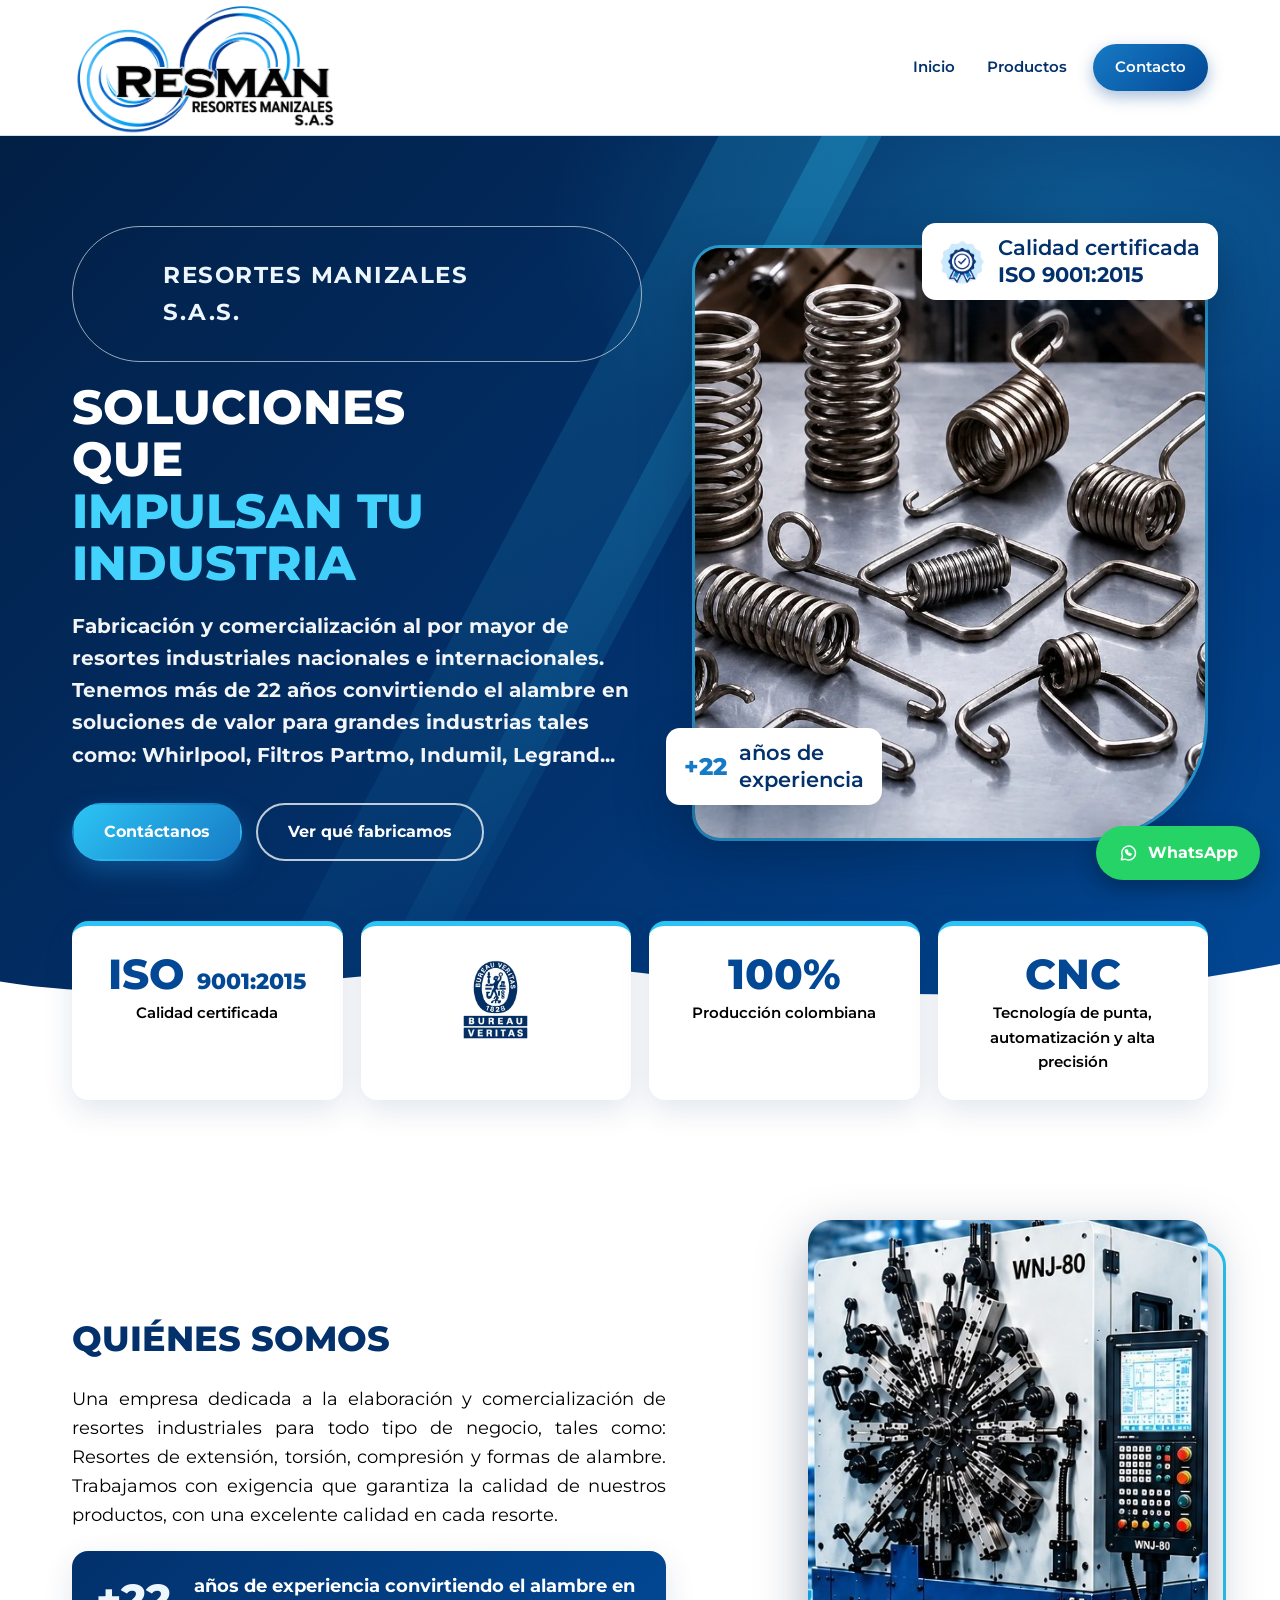
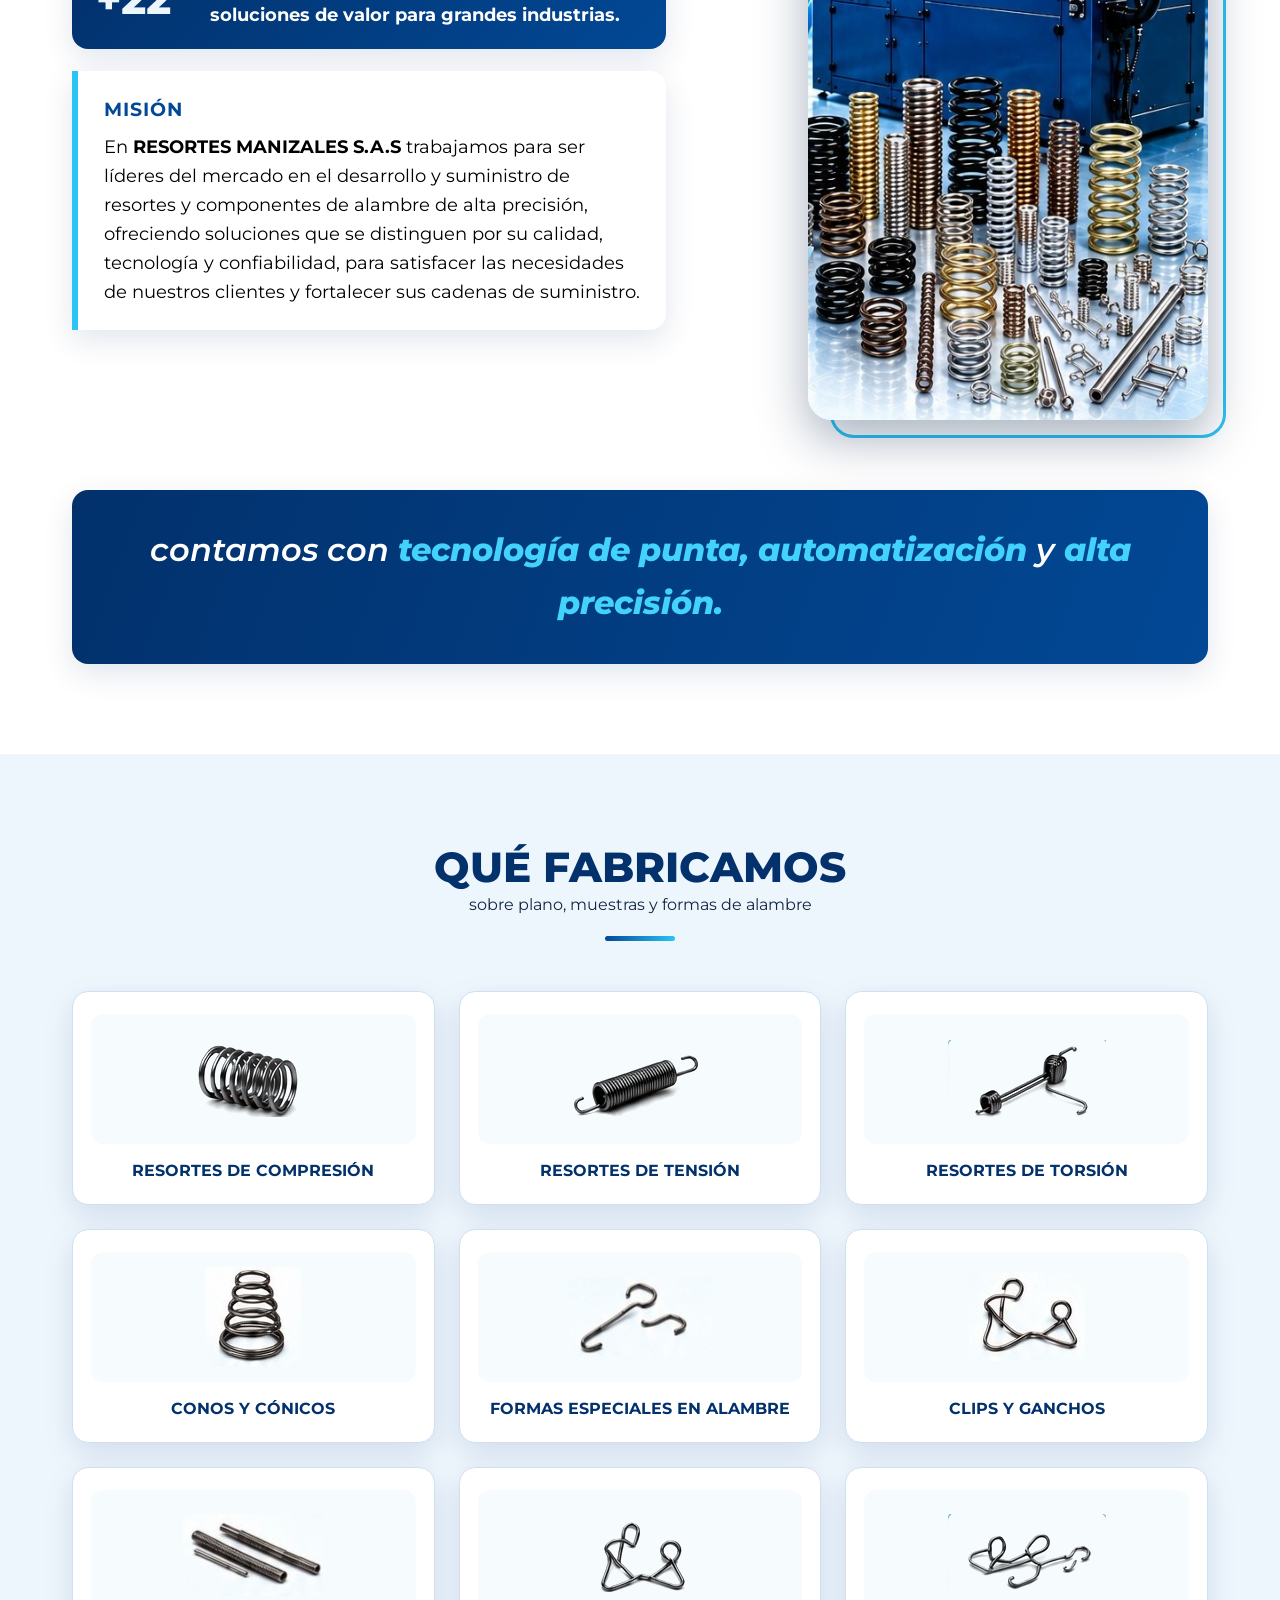
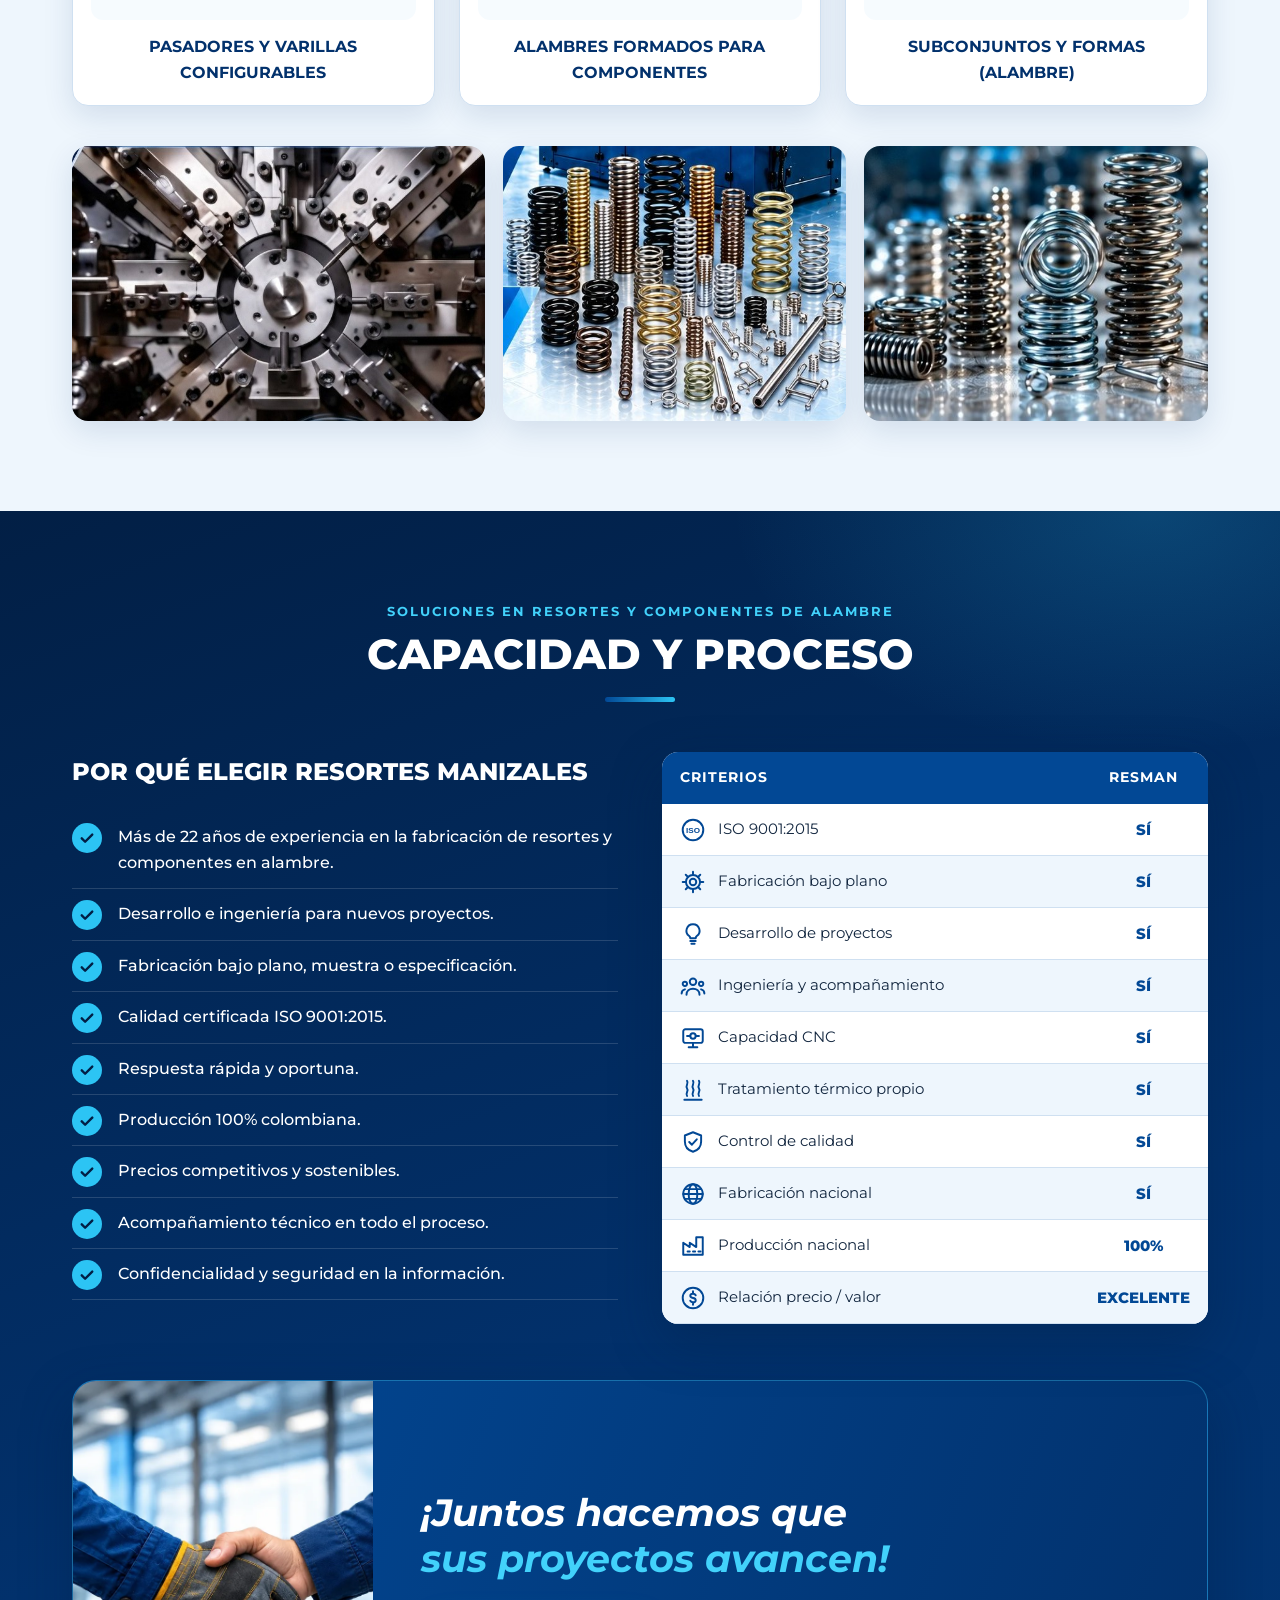
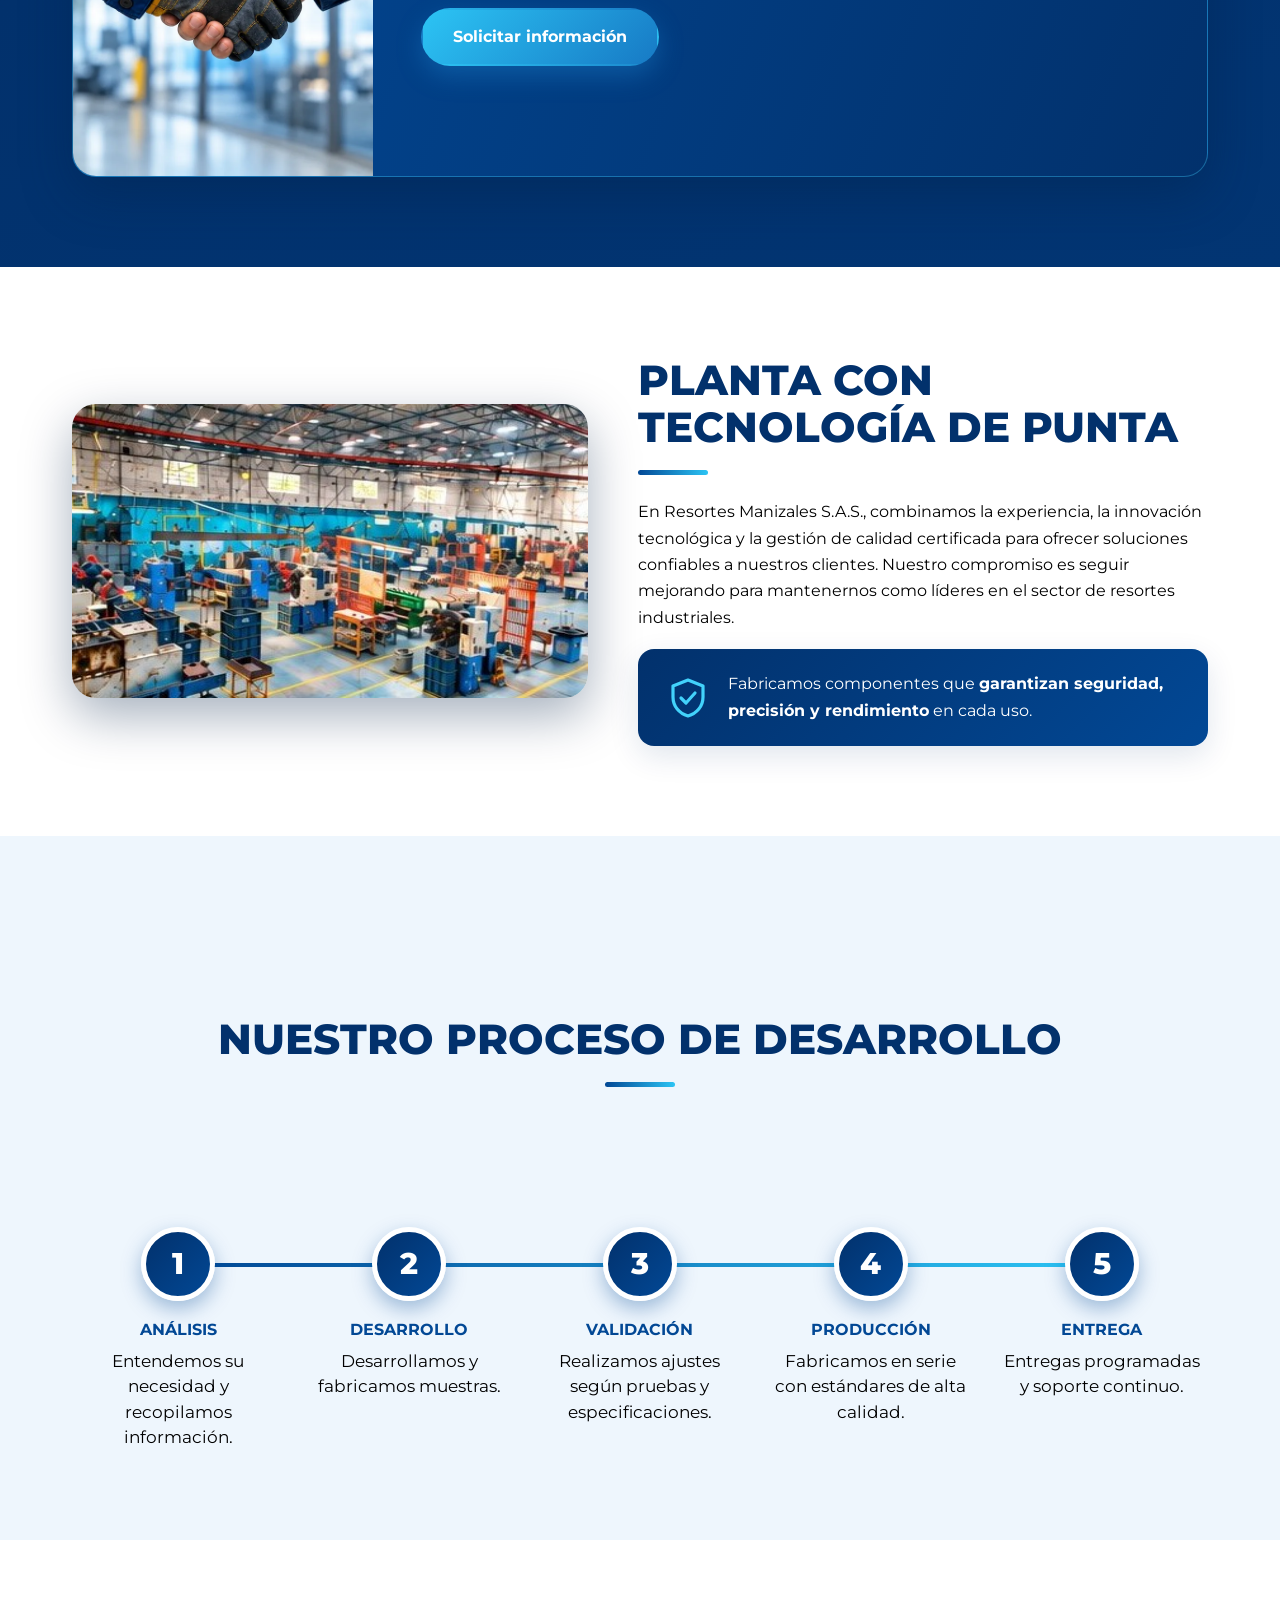
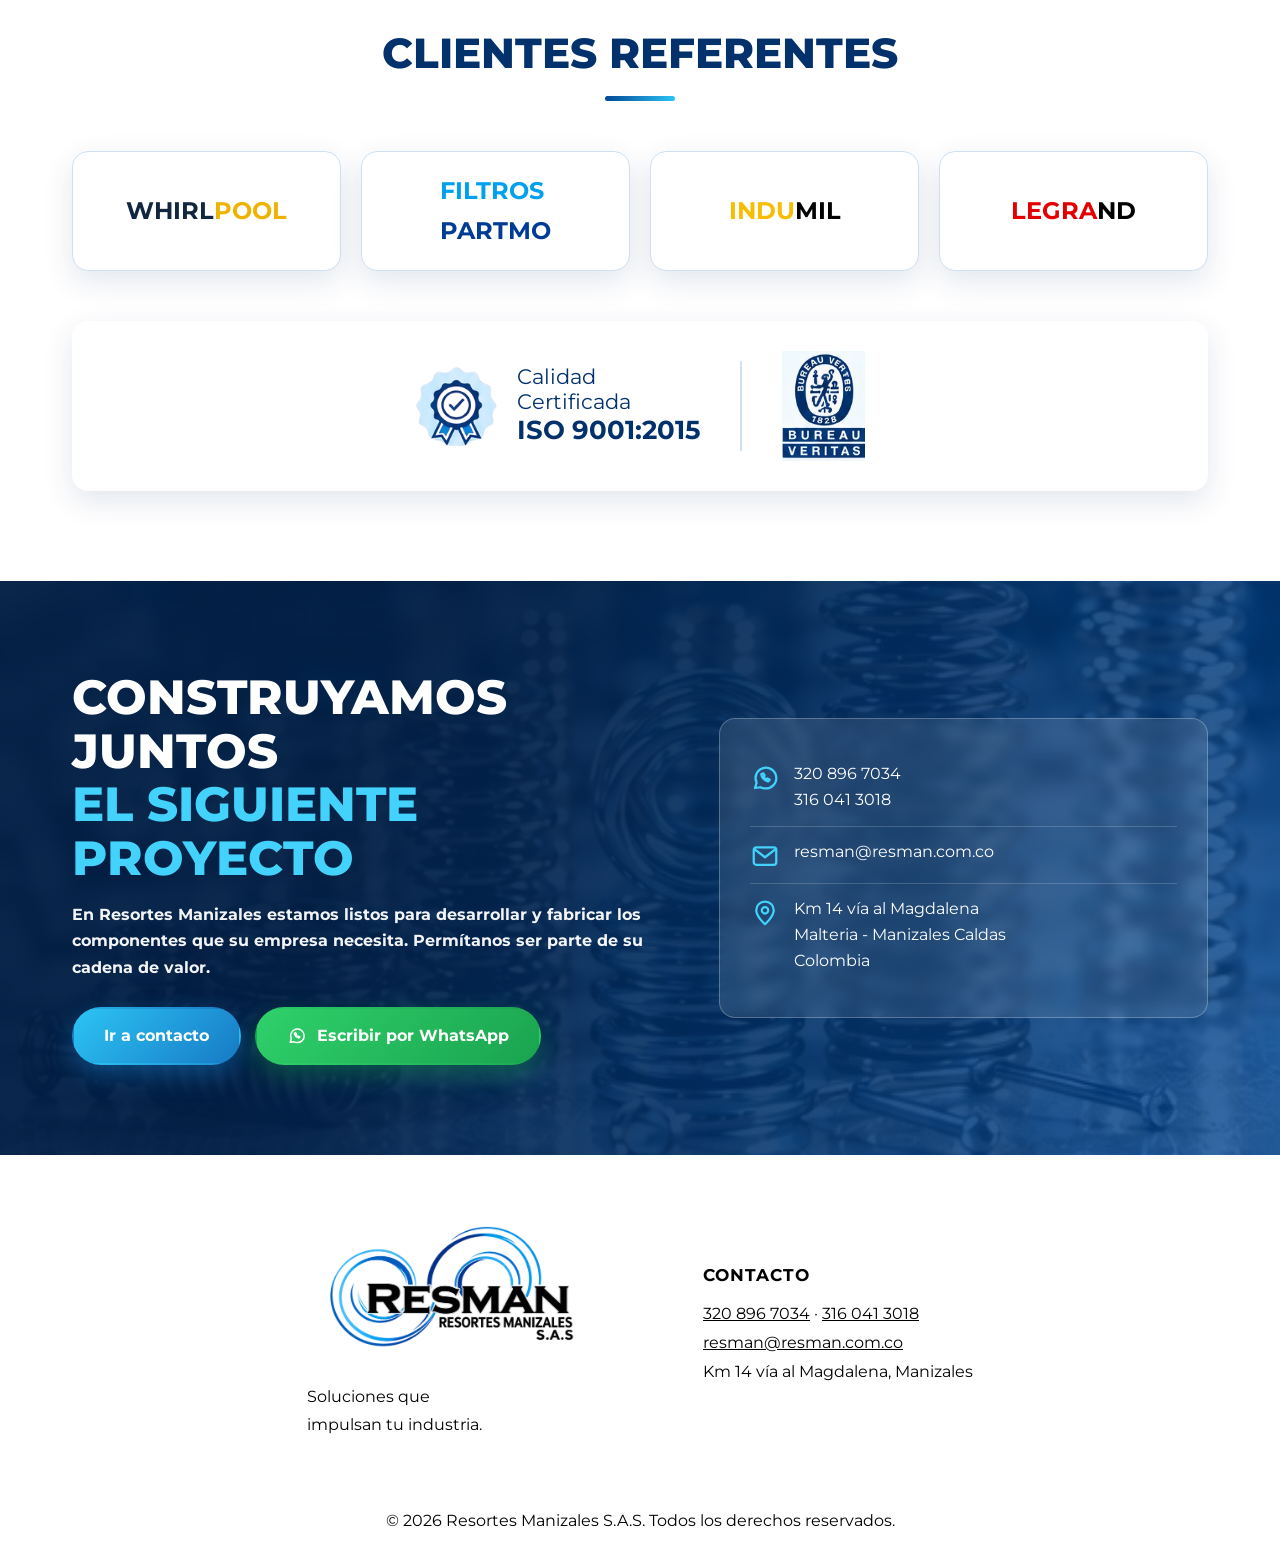
<file: index.html>
<!DOCTYPE html>
<html lang="es">
    <head>
        <meta charset="UTF-8">
        <meta name="viewport" content="width=device-width, initial-scale=1.0">
        <title>Resman | Resortes Manizales S.A.S.</title>
        <meta name="description" content="Fabricación y comercialización al por mayor de resortes industriales, para todo tipo de negocio. Contamos con más de 22 años de experiencia, calidad certificada ISO 9001:2015 y producción 100% colombiana.">
        <meta property="og:type" content="website">
        <meta property="og:site_name" content="Resman">
        <meta property="og:title" content="Resman | Resortes Manizales S.A.S.">
        <meta property="og:description" content="Fabricación y comercialización al por mayor de resortes industriales. Más de 22 años de experiencia, calidad certificada ISO 9001:2015 y producción 100% colombiana.">
        <meta property="og:url" content="https://resman.com.co/">
        <meta property="og:image" content="https://resman.com.co/img/compartir-resman.jpg">
        <meta property="og:image:width" content="1200">
        <meta property="og:image:height" content="630">
        <meta property="og:image:alt" content="Logotipo de Resman - Resortes Manizales S.A.S.">
        <meta property="og:locale" content="es_CO">
        <meta name="twitter:card" content="summary_large_image">
        <link rel="icon" type="image/png" sizes="32x32" href="img/icono1.png">
        <link rel="icon" type="image/png" sizes="512x512" href="img/icono2.png">
        <link rel="icon" href="img/icono.png">
        <link rel="preconnect" href="https://fonts.googleapis.com">
        <link rel="preconnect" href="https://fonts.gstatic.com" crossorigin>
        <link href="https://fonts.googleapis.com/css2?family=Montserrat:ital,wght@0,400;0,500;0,600;0,700;0,800;1,500;1,600;1,700&display=swap" rel="stylesheet">
        <link rel="stylesheet" href="css/estilos.css">
    </head>
    <body>
        <svg width="0" height="0" style="position:absolute" aria-hidden="true">
            <symbol id="i-mail" viewBox="0 0 24 24"><rect x="3" y="5" width="18" height="14" rx="2"/><path d="M3.5 6.5L12 13l8.5-6.5"/></symbol>
            <symbol id="i-pin" viewBox="0 0 24 24"><path d="M12 21s-7-6.2-7-11.2a7 7 0 0114 0C19 14.800 12 21 12 21z"/><circle cx="12" cy="9.800" r="2.600"/></symbol>
            <symbol id="i-wa" viewBox="0 0 24 24"><path d="M4 20l1.300-4.300A8.300 8.300 0 1112 20.300 8.200 8.200 0 018.300 19.400z"/><path d="M9 8.800c.3 2.600 2.500 5 5.500 5.900l1.300-1.300-1.800-1-.9.700c-.9-.4-1.700-1.200-2.100-2.100l.7-.9-1-1.800z"/></symbol>
            <symbol id="i-escudo" viewBox="0 0 24 24"><path d="M12 3l7.500 3v5.500c0 4.700-3.100 8.200-7.500 9.500-4.400-1.300-7.500-4.800-7.500-9.500V6z"/><path d="M8.500 12l2.500 2.500 4.500-5"/></symbol>
            <symbol id="c-iso" viewBox="0 0 24 24"><circle cx="12" cy="12" r="9.5"/><text x="12" y="14.8" text-anchor="middle" font-family="Arial, sans-serif" font-size="7.5" font-weight="700" fill="currentColor" stroke="none">ISO</text></symbol>
            <symbol id="c-engranaje" viewBox="0 0 24 24"><circle cx="12" cy="12" r="3"/><circle cx="12" cy="12" r="6.5"/><path d="M12 2.5v3M12 18.5v3M2.5 12h3M18.5 12h3M5.3 5.3l2.1 2.1M16.6 16.6l2.1 2.1M18.7 5.3l-2.1 2.1M7.4 16.6l-2.1 2.1"/></symbol>
            <symbol id="c-bombilla" viewBox="0 0 24 24"><path d="M12 3a6 6 0 00-3.5 10.9c.6.5 1 1.2 1 2.1h5c0-.9.4-1.6 1-2.1A6 6 0 0012 3z"/><path d="M9.5 18.5h5M10.5 21h3"/></symbol>
            <symbol id="c-equipo" viewBox="0 0 24 24"><circle cx="12" cy="8" r="3"/><path d="M6 20c0-3.3 2.7-5.5 6-5.5s6 2.2 6 5.5"/><circle cx="4.5" cy="10" r="2"/><circle cx="19.5" cy="10" r="2"/><path d="M1.5 19c0-2 1.3-3.5 3-3.9M22.5 19c0-2-1.3-3.5-3-3.9"/></symbol>
            <symbol id="c-cnc" viewBox="0 0 24 24"><rect x="3" y="4" width="18" height="12.5" rx="2"/><path d="M8 20.5h8M12 16.5v4"/><circle cx="12" cy="10.2" r="2.5"/><path d="M6.5 10.2h3M14.5 10.2h3"/></symbol>
            <symbol id="c-calor" viewBox="0 0 24 24"><path d="M6.5 3.5c2 2.5-2 4.5 0 7s-2 4.5 0 7M12 3.5c2 2.5-2 4.5 0 7s-2 4.5 0 7M17.5 3.5c2 2.5-2 4.5 0 7s-2 4.5 0 7"/><path d="M4 21h16"/></symbol>
            <symbol id="c-globo" viewBox="0 0 24 24"><circle cx="12" cy="12" r="9"/><ellipse cx="12" cy="12" rx="4" ry="9"/><path d="M3 12h18M4.5 7.5h15M4.5 16.5h15"/></symbol>
            <symbol id="c-fabrica" viewBox="0 0 24 24"><path d="M3 20V9l6 4V9l6 4V4h6v16z"/><path d="M7 17h2M12 17h2M17 17h2"/></symbol>
            <symbol id="c-precio" viewBox="0 0 24 24"><circle cx="12" cy="12" r="9.5"/><path d="M14.5 9.5c-.5-1-1.5-1.5-2.5-1.5-1.5 0-2.5.8-2.5 2s1 1.8 2.5 2 2.5.8 2.5 2-1 2-2.5 2c-1 0-2-.5-2.5-1.5M12 5.8v2.2M12 16v2.2"/></symbol>
        </svg>

        <!--Encabezado-->
        <header class="encabezado" id="encabezado">
            <div class="contenedor">
                <a href="index.html" class="logo" aria-label="Resman - Resortes Manizales S.A.S.">
                    <img src="img/logo-resman.webp" alt="Resman Resortes Manizales S.A.S." width="170" height="80">
                </a>
                <button class="boton-menu" id="boton-menu" aria-label="Abrir menú" aria-expanded="false">&#9776;</button>
                <nav class="menu" id="menu">
                    <ul>
                        <li><a href="#inicio">Inicio</a></li>
                        <li><a href="#productos">Productos</a></li>
                        <li><a href="contacto.html" class="boton-nav">Contacto</a></li>
                    </ul>
                </nav>
            </div>
        </header>
        <main id="inicio">
            <section class="portada">
                <div class="contenedor">
                    <div>
                        <span class="etiqueta"> <strong>Resortes Manizales S.A.S. </strong></span>
                        <h1>Soluciones <br>que <span> impulsan tu industria</span></h1> 
                        <p class="subtitulo"> <strong>Fabricación y comercialización <b>al por mayor </b>de resortes industriales  nacionales e internacionales. Tenemos más de 22 años convirtiendo el alambre en soluciones de valor para grandes industrias tales como: Whirlpool, Filtros Partmo, Indumil, Legrand... </strong></p>
                        <div class="botones">
                            <a href="contacto.html" class="boton">Contáctanos</a>
                            <a href="#productos" class="boton boton-secundario">Ver qué fabricamos</a>
                        </div>
                    </div>
                    <div class="portada-visual">
                        <div class="marco">
                            <img src="img/portada-resortes.webp" alt="Resortes industriales de acero fabricados por Resman" width="768" height="590">
                        </div>
                        <div class="insignia flotante1"><strong>+22</strong>años de <br>experiencia</div>
                        <div class="insignia    flotante2"> <img src="img/iso-sello.png" alt="" width="46" height="44"> <span>Calidad certificada <br><b>ISO 9001:2015</b></span></div>
                    </div>
                </div>
                <div class="onda" aria-hidden="true">
                    <svg viewBox="0 0 1440 80" preserveAspectRatio="none"><path fill="#ffffff" d="M0,45 C240,85 480,5 720,35 C960,65 1200,75 1440,25 L1440,80 L0,80 Z"/></svg>

                </div>
            </section>
            <section class="cifras">
                <div class="contenedor">
                    <div class="rejilla-cifras">
                        <div class="cifra reveal"><div class="numero">ISO <small>9001:2015</small></div><p>Calidad certificada</p></div>
                        <div class="cifra cifra-sello reveal"><img src="img/sello-bureau-veritas.webp" alt="Certificación ISO 9001:2015" loading="lazy"></div>
                        <div class="cifra reveal"><div class="numero"><span data-contador="100">100</span>%</div><p>Producción colombiana</p></div>
                        <div class="cifra reveal"><div class="numero">CNC</div><p>Tecnología de punta, automatización y alta precisión</p></div>
                    </div>
                </div>
            </section>
            <section class="seccion" id="quienes-somos">
                <div class="contenedor">
                    <div class="dos-columnas">
                        <div class="reveal">
                                <h2>Quiénes somos</h2>
                                <p> Una empresa dedicada a la elaboración y comercialización de resortes industriales para todo tipo de negocio, tales como: Resortes de extensión, torsión, compresión y formas de alambre. Trabajamos con exigencia que garantiza la calidad de nuestros productos, con una excelente calidad en cada resorte.</p>
                            <div class="destacado">
                                <span class="gran">+22</span>
                                <p> <strong>años de experiencia convirtiendo el alambre en soluciones de valor para grandes industrias.</strong></p>
                            </div>
                            <div class="mision">
                                <h3>Misión</h3>
                                <p>En <strong>RESORTES MANIZALES S.A.S</strong> trabajamos para ser líderes del mercado en el desarrollo y suministro de resortes y componentes de alambre de alta precisión, ofreciendo soluciones que se distinguen por su calidad, tecnología y confiabilidad, para satisfacer las necesidades de nuestros clientes y fortalecer sus cadenas de suministro.</p>
                            </div>
                        </div>
                        <div class="foto-maquina reveal">
                            <img src="img/maquina-wnj80.jpg" alt="Máquina CNC WNJ-80 con resortes de distintos colores" >
                        </div>
                    </div>
                    <div class="franja-precision reveal">
                        contamos con <strong>tecnología de punta,</strong> <strong>automatización</strong> y <strong>alta precisión.</strong>
                    </div>
                </div>
            </section>
            <section class="seccion seccion-suave" id="productos">
                <div class="contenedor">
                    <div class="titulo-seccion reveal">
                        <h2>Qué fabricamos</h2>
                        <span>sobre plano, muestras y formas de alambre</span>
                    </div>

                    <div class="rejilla-productos">
                        <article class="producto reveal">
                            <div class="imagen">
                                <img src="img/prod-compresion.png" alt="Resorte de compresión" loading="lazy">
                            </div>
                            <h3>Resortes de compresión</h3>
                        </article>
                        <article class="producto reveal">
                            <div class="imagen">
                                <img src="img/prod-tension.png" alt="Resorte de tensión" loading="lazy">
                            </div>
                            <h3>Resortes de tensión</h3>
                        </article>
                        <article class="producto reveal">
                            <div class="imagen">
                                <img src="img/prod-torsion.png" alt="Resorte de torsión" loading="lazy">
                            </div>
                            <h3>Resortes de torsión</h3>
                        </article>
                        <article class="producto reveal">
                            <div class="imagen">
                                <img src="img/imagen-conos.jpeg" alt="Conos y cónicos" loading="lazy">
                            </div>
                            <h3>Conos y cónicos</h3>
                        </article>
                        <article class="producto reveal">
                            <div class="imagen">
                                <img src="img/imagen-2.jpeg" alt="Formas especiales en alambre" loading="lazy">
                            </div>
                            <h3>Formas especiales en alambre</h3>
                        </article>
                        <article class="producto reveal">
                            <div class="imagen">
                                <img src="img/WhatsApp Image 2026-10-15 at 12.24.20 PM.jpeg" alt="Clips y ganchos" loading="lazy">
                            </div>
                            <h3>Clips y ganchos</h3>
                        </article>
                        <article class="producto reveal">
                            <div class="imagen">
                                <img src="img/imagen-3.jpeg" alt="Pasadores y varillas configurables" loading="lazy">
                            </div>
                            <h3>Pasadores y varillas configurables</h3>
                        </article>
                        <article class="producto reveal">
                            <div class="imagen">
                                <img src="img/prod-alambres-formados.png" alt="Alambres formados para componentes" loading="lazy">
                            </div>
                            <h3>Alambres formados para componentes</h3>
                        </article>
                        <article class="producto reveal">
                            <div class="imagen">
                                <img src="img/prod-subconjuntos.png" alt="Subconjuntos y formas en alambre" loading="lazy">
                            </div>
                            <h3>Subconjuntos y formas (alambre)</h3>
                        </article>
                    </div>

                    <div class="galeria reveal">
                        <img src="img/maquina-cnc.jpg" alt="Mecanismo de la máquina formadora de resortes" loading="lazy">
                        <img src="img/resortes-colores.jpg" alt="Resortes de distintos colores y tamaños" loading="lazy">
                        <img src="img/resortes-pila.jpg" alt="Resortes de acero brillante" loading="lazy">
                    </div>
                </div>
            </section>
            <section class="seccion seccion-oscura" id="capacidad">
                <div class="contenedor">
                    <div class="titulo-seccion reveal">
                    <span class="sobretitulo">Soluciones en resortes y componentes de alambre</span>
                    <h2>Capacidad y proceso</h2>
                    </div>

                    <div class="capacidad-rejilla">
                    <div class="reveal">
                        <h3>Por qué elegir Resortes Manizales</h3>
                        <ul class="lista-check">
                        <li>Más de 22 años de experiencia en la fabricación de resortes y componentes en alambre.</li>
                        <li>Desarrollo e ingeniería para nuevos proyectos.</li>
                        <li>Fabricación bajo plano, muestra o especificación.</li>
                        <li>Calidad certificada ISO 9001:2015.</li>
                        <li>Respuesta rápida y oportuna.</li>
                        <li>Producción 100% colombiana.</li>
                        <li>Precios competitivos y sostenibles.</li>
                        <li>Acompañamiento técnico en todo el proceso.</li>
                        <li>Confidencialidad y seguridad en la información.</li>
                        </ul>
                    </div>

                    <div class="tabla-tarjeta reveal">
                        <table class="tabla-criterios">
                        <thead><tr><th>Criterios</th><th>Resman</th></tr></thead>
                        <tbody>
                            <tr><td><svg class="icono-svg icono-criterio" aria-hidden="true"><use href="#c-iso"/></svg>ISO 9001:2015</td><td>SÍ</td></tr>
                            <tr><td><svg class="icono-svg icono-criterio" aria-hidden="true"><use href="#c-engranaje"/></svg>Fabricación bajo plano</td><td>SÍ</td></tr>
                            <tr><td><svg class="icono-svg icono-criterio" aria-hidden="true"><use href="#c-bombilla"/></svg>Desarrollo de proyectos</td><td>SÍ</td></tr>
                            <tr><td><svg class="icono-svg icono-criterio" aria-hidden="true"><use href="#c-equipo"/></svg>Ingeniería y acompañamiento</td><td>SÍ</td></tr>
                            <tr><td><svg class="icono-svg icono-criterio" aria-hidden="true"><use href="#c-cnc"/></svg>Capacidad CNC</td><td>SÍ</td></tr>
                            <tr><td><svg class="icono-svg icono-criterio" aria-hidden="true"><use href="#c-calor"/></svg>Tratamiento térmico propio</td><td>SÍ</td></tr>
                            <tr><td><svg class="icono-svg icono-criterio" aria-hidden="true"><use href="#i-escudo"/></svg>Control de calidad</td><td>SÍ</td></tr>
                            <tr><td><svg class="icono-svg icono-criterio" aria-hidden="true"><use href="#c-globo"/></svg>Fabricación nacional</td><td>SÍ</td></tr>
                            <tr><td><svg class="icono-svg icono-criterio" aria-hidden="true"><use href="#c-fabrica"/></svg>Producción nacional</td><td>100%</td></tr>
                            <tr><td><svg class="icono-svg icono-criterio" aria-hidden="true"><use href="#c-precio"/></svg>Relación precio / valor</td><td>EXCELENTE</td></tr>
                        </tbody>
                        </table>
                    </div>
                    </div>

                    <div class="apreton reveal">
                    <img src="img/apreton.webp" alt="Apretón de manos entre Resman y su cliente" loading="lazy" width="295" height="420">
                    <div class="apreton-texto">
                        <p>¡Juntos hacemos que <span>sus proyectos avancen!</span></p>
                        <a href="contacto.html" class="boton">Solicitar información</a>
                    </div>
                    </div>
                </div>
            </section>
            <section class="seccion">
                <div class="contenedor planta-rejilla">
                    <div class="reveal">
                        <img src="img/planta.jpg" alt="Planta de producción de Resortes Manizales S.A.S." loading="lazy" width="423" height="294">
                    </div>
                    <div class="reveal">
                        <div class="titulo-seccion titulo-izq">
                            <h2>planta con tecnología de punta</h2>
                        </div>
                        <p>En Resortes Manizales S.A.S., combinamos la experiencia, la innovación tecnológica y la gestión de calidad certificada para ofrecer soluciones confiables a nuestros clientes. Nuestro compromiso es seguir mejorando para mantenernos como líderes en el sector de resortes industriales.</p>
                        <div class="garantia">
                            <svg class="icono-svg"><use href="#i-escudo"/></svg>
                            <p>Fabricamos componentes que <strong>garantizan seguridad, precisión y rendimiento</strong> en cada uso.</p>
                        </div>
                    </div>
                </div>
            </section>
            <!--Proceso-->
            <section class="seccion seccion-suave" id="proceso">
                <div class="contenedor">
                    <div class="titulo-seccion seccion">
                        <h2>Nuestro proceso de desarrollo</h2>
                    </div>
                    <div class="pasos">
                        <div class="paso reveal"><div class="num">1</div><h3>Análisis</h3><p>Entendemos su necesidad y recopilamos información.</p></div>
                        <div class="paso reveal"><div class="num">2</div><h3>Desarrollo</h3><p>Desarrollamos y fabricamos muestras.</p></div>
                        <div class="paso reveal"><div class="num">3</div><h3>Validación</h3><p>Realizamos ajustes según pruebas y especificaciones.</p></div>
                        <div class="paso reveal"><div class="num">4</div><h3>Producción</h3><p>Fabricamos en serie con estándares de alta calidad.</p></div>
                        <div class="paso reveal"><div class="num">5</div><h3>Entrega</h3><p>Entregas programadas y soporte continuo.</p></div>
                    </div>
                </div>
            </section>
            <!--Clientes-->
            <section class="seccion" id="clientes">
                <div class="contenedor">
                    <div class="titulo-seccion reveal">
                        <h2>Clientes referentes</h2>
                    </div>
                    <div class="clientes">
                        <div class="cliente reveal">
                            <h1>WHIRL<span>POOL</span></h1>
                        </div>
                        <div class="cliente reveal">
                            <div class="cliente1">
                                <h1>FILTROS <br><span class="filtros">PARTMO</span></h1>
                            </div>
                        </div>
                        <div class="cliente reveal">
                            <div class="cliente2">
                                <h1>INDU<span>MIL</span></h1>
                            </div>
                        </div>
                        <div class="cliente reveal">
                            <div class="cliente3">
                                <h1>LEGRA<span>ND</span></h1>
                            </div>
                        </div>
                    </div>
                    <div class="certificacion reveal">
                        <div class="iso">
                            <img src="img/iso-sello.png" alt="Sello de calidad" loading="lazy">
                            <div>Calidad<br>Certificada<strong>ISO 9001:2015</strong></div>
                        </div>
                        <span class="separador" aria-hidden="true"></span>
                        <div class="bv"><img src="img/bureau-veritas.png" alt="Bureau Veritas" loading="lazy"></div>
                    </div>
                </div>
            </section>
            <!--Contacto-->
               <section class="llamado" id="contacto-rapido">
                    <div class="contenedor">
                        <div class="reveal">
                            <h2>Construyamos juntos <span>el siguiente proyecto</span></h2>
                            <p><strong>En Resortes Manizales estamos listos para desarrollar y fabricar los componentes que su empresa necesita. Permítanos ser parte de su cadena de valor.</strong></p>
                            <div class="botones">
                                <a href="contacto.html" class="boton">Ir a contacto</a>
                                <a href="https://wa.me/573208967034?text=Hola%2C%20quisiera%20informaci%C3%B3n%20sobre%20resortes%20industriales" class="boton boton-whatsapp" target="_blank" rel="noopener"><svg class="icono-svg"><use href="#i-wa"/></svg>Escribir por WhatsApp</a>
                            </div>
                        </div>
                        <div class="tarjeta-contacto reveal">
                            <ul>
                                <li>
                                    <svg class="icono-svg"><use href="#i-wa"/></svg>
                                    <div>
                                        <a href="https://wa.me/573208967034" target="_blank" rel="noopener">320 896 7034</a><br>
                                        <a href="https://wa.me/573160413018" target="_blank" rel="noopener">316 041 3018</a>
                                    </div>
                                </li>
                                <li>
                                    <svg class="icono-svg"><use href="#i-mail"/></svg>
                                    <a href="mailto:resman@resman.com.co">resman@resman.com.co</a>
                                </li>
                                <li>
                                    <svg class="icono-svg"><use href="#i-pin"/></svg>
                                    <span>Km 14 vía al Magdalena<br>Malteria - Manizales Caldas <br> Colombia</span>
                                </li>
                            </ul>
                        </div>
                    </div>
                </section>
        </main>   
            <!--pie de pagina-->
            <footer class="pie">
                <div class="contenedor">
                    <div>
                        <span class="logo-pie"><img src="img/logo-resman.webp" alt="Resman Resortes Manizales S.A.S."></span>
                        <P>Soluciones que <br>impulsan tu industria.</P>
                    </div>
                    <div>
                        <h4>Contacto</h4>
                            <p>
                                <a href="https://wa.me/573208967034" target="_blank" rel="noopener">320 896 7034</a> · <a href="https://wa.me/573160413018" target="_blank" rel="noopener">316 041 3018</a><br>
                                <a href="mailto:resman@resman.com.co">resman@resman.com.co</a><br>
                                Km 14 vía al Magdalena, Manizales
                            </p>
                    </div>
                    <p class="derechos">&copy; <span id="anio">2026</span> Resortes Manizales S.A.S. Todos los derechos reservados.</p>
                </div>
            </footer>
            <a class="whatsapp-flotante" href="https://wa.me/573208967034?text=Hola%2C%20quisiera%20informaci%C3%B3n%20sobre%20resortes%20industriales" target="_blank" rel="noopener" aria-label="Escribir por WhatsApp">
              <svg class="icono-svg"><use href="#i-wa"/></svg><span>WhatsApp</span>
            </a>
            <script src="js/main.js"></script>
    </body>
</html>
</file>
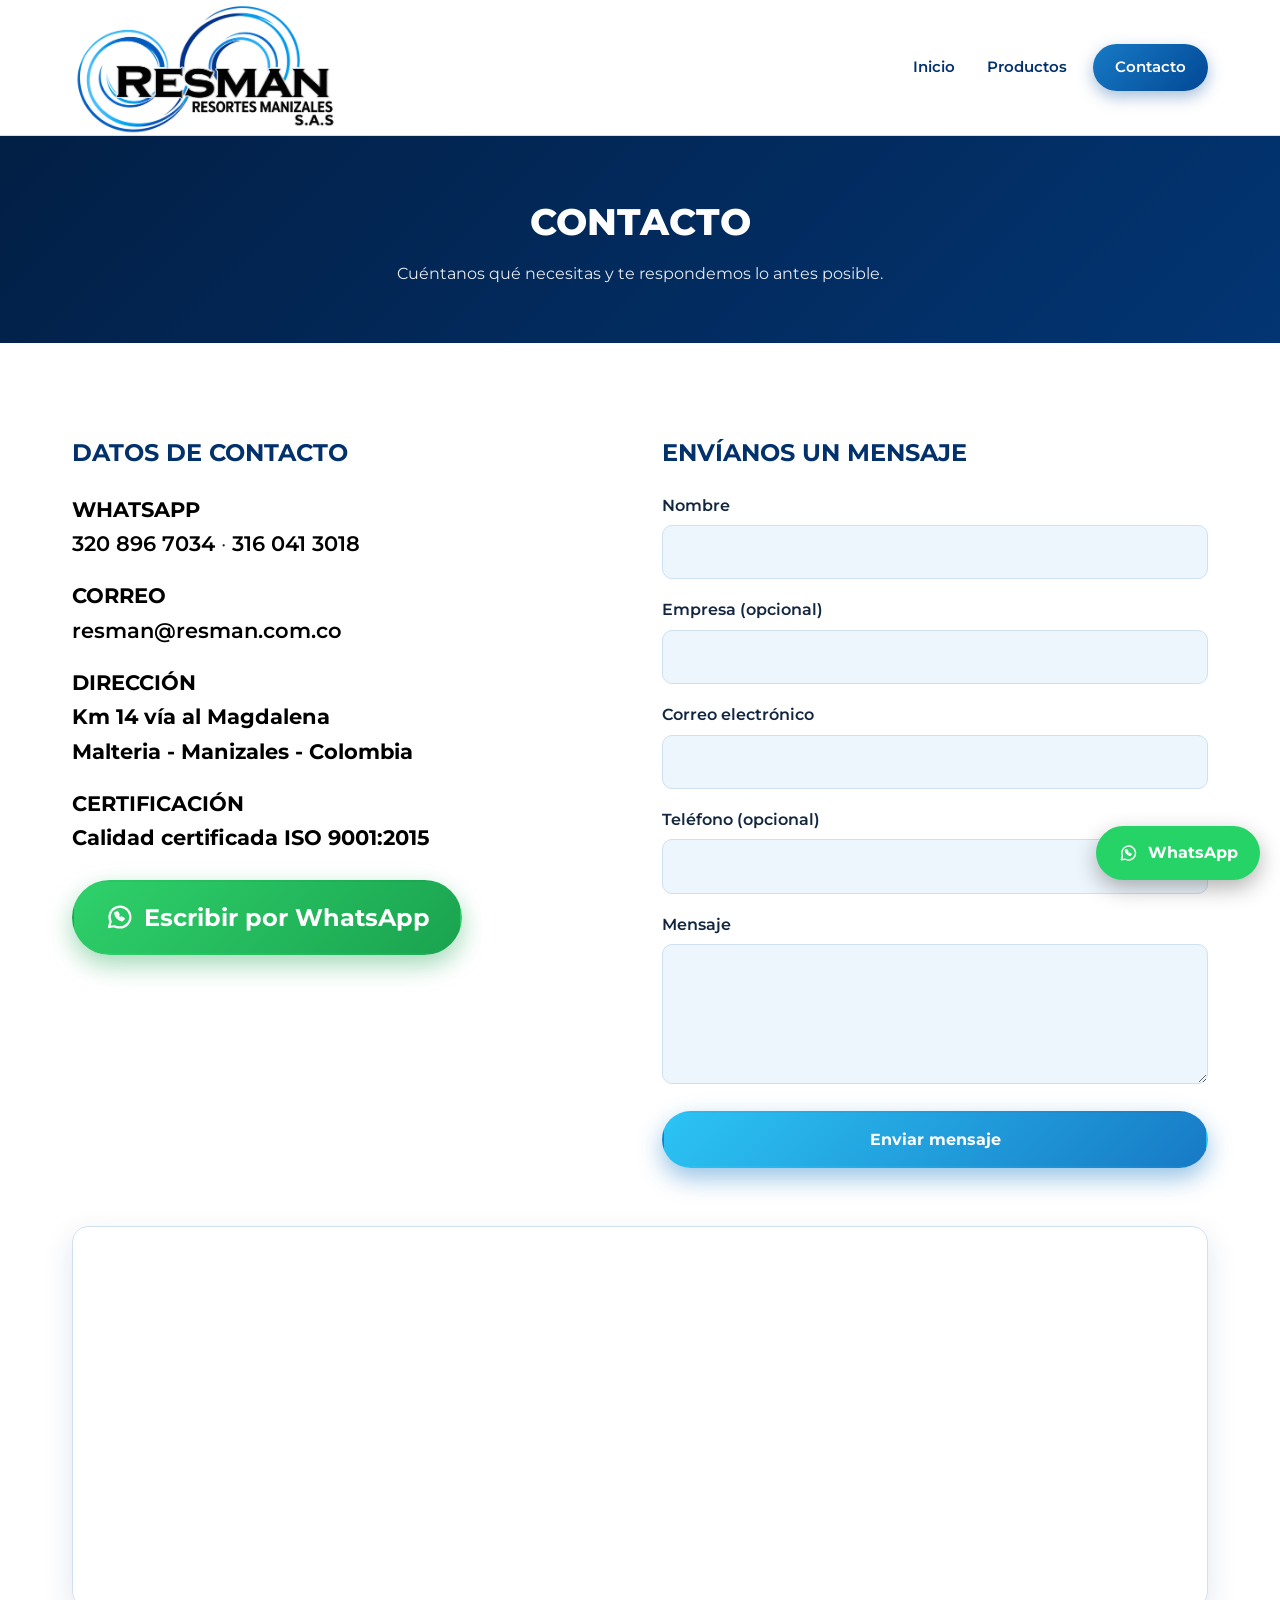
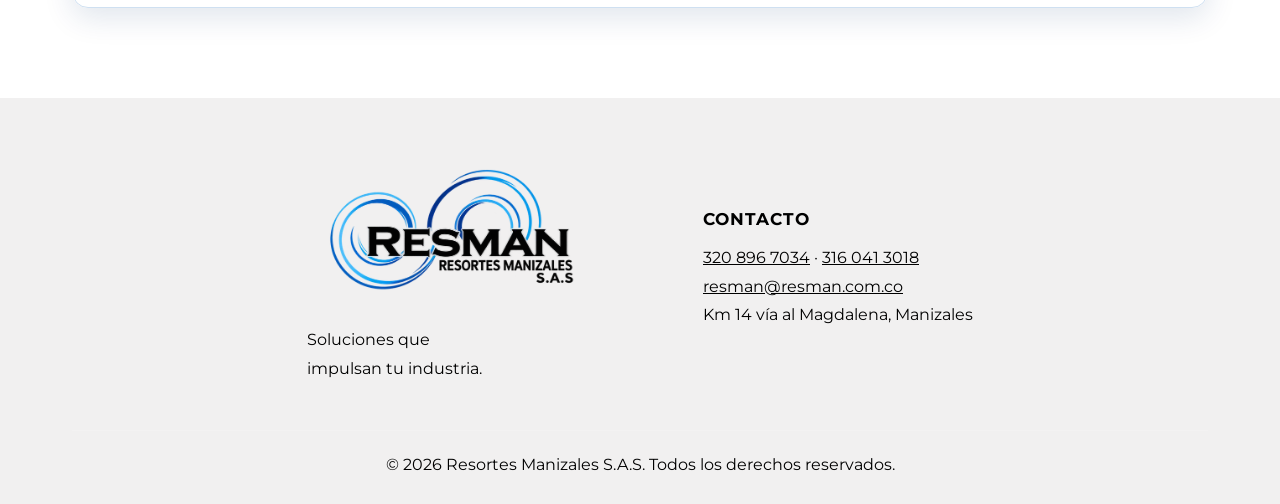
<file: contacto.html>
<!DOCTYPE html>
<html lang="es">
<head>
    <meta charset="UTF-8">
    <meta name="viewport" content="width=device-width, initial-scale=1.0">
    <title>Resman | Resortes Manizales S.A.S.</title>
    <meta name="description" content="Fabricación y comercialización al por mayor de resortes industriales, para todo tipo de negocio. Contamos con más de 22 años de experiencia, calidad certificada ISO 9001:2015 y producción 100% colombiana.">
    <link rel="icon" type="image/png" sizes="32x32" href="img/icono1.png">
    <link rel="icon" type="image/png" sizes="512x512" href="img/icono2.png">
    <link rel="icono" href="img/icono.png">
    <link rel="preconnect" href="https://fonts.googleapis.com">
    <link rel="preconnect" href="https://fonts.gstactic.com" crossorigin>
    <link href="https://fonts.googleapis.com/css2?family=Montserrat:ital,wght@0,400;0,500;0,600;0,700;0,800;1,500;1,600;1,700&display=swap" rel="stylesheet">
    <link rel="stylesheet" href="css/estilos.css">
</head>
<body>
        <svg width="0" height="0" style="position:absolute" aria-hidden="true">
            <symbol id="i-mail" viewBox="0 0 24 24"><rect x="3" y="5" width="18" height="14" rx="2"/><path d="M3.5 6.5L12 13l8.5-6.5"/></symbol>
            <symbol id="i-pin" viewBox="0 0 24 24"><path d="M12 21s-7-6.2-7-11.2a7 7 0 0114 0C19 14.800 12 21 12 21z"/><circle cx="12" cy="9.800" r="2.600"/></symbol>
            <symbol id="i-wa" viewBox="0 0 24 24"><path d="M4 20l1.300-4.300A8.300 8.300 0 1112 20.300 8.200 8.200 0 018.300 19.400z"/><path d="M9 8.800c.3 2.600 2.500 5 5.500 5.900l1.300-1.300-1.800-1-.9.700c-.9-.4-1.700-1.200-2.100-2.100l.7-.9-1-1.800z"/></symbol>
            <symbol id="i-escudo" viewBox="0 0 24 24"><path d="M12 3l7.500 3v5.500c0 4.700-3.100 8.200-7.500 9.500-4.400-1.300-7.500-4.800-7.500-9.500V6z"/><path d="M8.500 12l2.500 2.500 4.500-5"/></symbol>
        </svg>
        <header class="encabezado" id="encabezado">
            <div class="contenedor">
                <a href="resman.html" class="logo" aria-label="Resman - Resortes Manizales S.A.S.">
                    <img src="img/logo-resman.webp" alt="Resman Resortes Manizales S.A.S." width="148" height="56">
                </a>
                <button class="boton-menu" id="boton-menu" aria-label="Abrir menú" aria-expanded="false">&#9776;</button>
                <nav class="menu" id="menu">
                    <ul>
                        <li><a href="index.html#inicio">Inicio</a></li>
                        <li><a href="index.html#productos">Productos</a></li>
                        <li><a href="contacto.html" class="boton-nav">Contacto</a></li>
                    </ul>
                </nav>
            </div>
        </header>
    <main>
        <section class="cabecera-pagina">
        <div class="contenedor">
            <h1>Contacto</h1>
            <p>Cuéntanos qué necesitas y te respondemos lo antes posible.</p>
        </div>
        </section>

        <section class="seccion">
        <div class="contenedor">
            <div class="contacto-rejilla">

            <div>
                <h2 style="margin-bottom:20px;">Datos de contacto</h2>
                <ul class="datos-contacto">
                <li><strong>WhatsApp</strong>
                    <a class="numeros" href="https://wa.me/573208967034" target="_blank" rel="noopener">320 896 7034</a> ·
                    <a class="numeros" href="https://wa.me/573160413018" target="_blank" rel="noopener">316 041 3018</a>
                </li>
                <li><strong>Correo</strong><a class="numeros" href="mailto:resman@resman.com.co">resman@resman.com.co</a></li>
                <li><strong>Dirección</strong><p class="hola">Km 14 vía al Magdalena<br>Malteria - Manizales - Colombia</p></li>
                <li><strong>Certificación</strong><p class="hola">Calidad certificada ISO 9001:2015</p></li>
                </ul>
                <p style="margin-top:24px;">
                <a href="https://wa.me/573208967034?text=Hola%2C%20quisiera%20informaci%C3%B3n%20sobre%20resortes%20industriales" class="boton boton-whatsapp" target="_blank" rel="noopener">
                    <svg class="icono-svg"><use href="#i-wa"/></svg>Escribir por WhatsApp
                </a>
                </p>
            </div>

            <div>
                <h2 style="margin-bottom:20px;">Envíanos un mensaje</h2>
                <form class="formulario" id="formulario-contacto" action="https://api.web3forms.com/submit" method="POST">
                <label for="nombre">Nombre</label>
                <input type="hidden" name="access_key" value="d14a0370-83f4-4725-9319-a69325c097d0">
                <input type="hidden" name="subject" value="Nuevo mensaje desde la página web de Resman">
                <input type="checkbox" name="botcheck" style="display:none" tabindex="-1" autocomplete="off">           
                <input type="text" id="nombre" name="nombre" required>

                <label for="empresa">Empresa (opcional)</label>
                <input type="text" id="empresa" name="empresa">

                <label for="correo">Correo electrónico</label>
                <input type="email" id="correo" name="email" required>

                <label for="telefono">Teléfono (opcional)</label>
                <input type="tel" id="telefono" name="telefono">

                <label for="mensaje">Mensaje</label>
                <textarea id="mensaje" name="mensaje" required></textarea>

                <button type="submit" class="boton">Enviar mensaje</button>
                <p class="mensaje-form" id="mensaje-form" role="status"></p>
                </form>
            </div>

            </div>

            <div class="mapa">
                <iframe src="https://www.google.com/maps/embed?pb=!1m14!1m8!1m3!1d7000!2d-75.475101!3d5.048157!3m2!1i1024!2i768!4f13.1!3m3!1m2!1s0x8e4767fe1294df59%3A0x3b4f6a10da8dc387!2sRESMAN%20SAS!5e0!3m2!1sen!2sus!4v1792620864956!5m2!1sen!2sus"
                width="100%"
                height="450" 
                style="border:0;
                " allowfullscreen="" loading="lazy" 
                referrerpolicy="strict-origin-when-cross-origin">
                </iframe>
            </div>
        </section>
    </main>

    <footer class="pie1">
        <div class="contenedor">
            <div>
                <span class="logo-pie"><img src="img/logo-resman.webp" alt="Resman Resortes Manizales S.A.S."></span>
                <P>Soluciones que <br>impulsan tu industria.</P>
            </div>
            <div>
                <h4>Contacto</h4>
                    <p>
                        <a href="https://wa.me/573208967034" target="_blank" rel="noopener">320 896 7034</a> · <a href="https://wa.me/573160413018" target="_blank" rel="noopener">316 041 3018</a><br>
                        <a href="mailto:resman@resman.com.co">resman@resman.com.co</a><br>
                        Km 14 vía al Magdalena, Manizales
                    </p>
            </div>
            <p class="derechos">&copy; <span id="anio">2026</span> Resortes Manizales S.A.S. Todos los derechos reservados.</p>
        </div>
    </footer>

    <a class="whatsapp-flotante" href="https://wa.me/573208967034?text=Hola%2C%20quisiera%20informaci%C3%B3n%20sobre%20resortes%20industriales" target="_blank" rel="noopener" aria-label="Escribir por WhatsApp">
        <svg class="icono-svg"><use href="#i-wa"/></svg><span>WhatsApp</span>
    </a>

    <script src="js/main.js"></script>
</body>
</html>
</file>
<file: css/estilos.css>
:root{
    --azul-950: #021f45;
    --azul-900: #02316c;  
    --azul-800: #023573;
    --azul-700: #024895;
    --azul-500: #177ac5;
    --cian: #2cc4f4;        
    --cian-claro: #42d2fb;
    --claro: #eef6fd;       
    --claro-2: #dcebf8;
    --blanco: #ffffff;
    --texto: #12263f;
    --texto-suave: #000000;
    --borde: #cfe0f1;

    --fuente: "Montserrat", "Segoe UI", system-ui, -apple-system, Roboto, Arial, sans-serif;
    --ancho-max: 1180px;
    --radio: 16px;
    --sombra: 0 10px 30px rgba(2, 49, 108, 0.12);
    --sombra-fuerte: 0 18px 50px rgba(2, 31, 69, 0.35);
}

*{
    box-sizing: border-box;
    margin: 0;
    padding: 0;
}
html{
    scroll-behavior: smooth;
    scroll-padding-top: 84px;
}
body{
    font-family: var(--fuente);
    color: var(--texto);
    background-color: var(--blanco);
    line-height: 1.65;
    overflow-x: hidden;
}
img {
    max-width: 100%;
    display: block;
}
a{
    color: var(--azul-700);
}
ul{
    list-style: none;
}
.contenedor{
    width: 100%;
    max-width: var(--ancho-max);
    margin: 0 auto;
    padding: 0 22px;
}
.icono-svg{
    width: 1.25em;
    height: 1.25em;
    stroke: currentColor;
    fill: none;
    stroke-width: 1.8;
    stroke-linecap: round;
    stroke-linejoin: round;
    flex-shrink: 0;
}
/* header */
.encabezado{
    position: sticky;
    top: 0;
    z-index: 100;
    background: #fff;
    border-bottom: 1px solid var(--borde);
    transition: box-shadow 0.3s;
}
.encabezado.con-sombra {
    box-shadow: 0 6px 24px rgba(2, 49, 108, 0.14);
}
.encabezado .contenedor{
    display: flex;
    align-items: center;
    justify-content: space-between;
    min-height: 74px;
}
.logo{
    display: inline-flex;
    align-items: center;
    text-decoration: none;
}
.logo img{
    height: 135px;
    width: auto;
}
.menu ul{
    display: flex;
    align-items: center;
    gap: 4px;
}
.menu a{
    display: block;
    padding: 9px 14px;
    border-radius: 8px;
    color: var(--azul-900);
    font-size: 0.92rem;
    font-weight: 600;
    text-decoration: none;
    transition: background 0.2s, color 0.2
}
.menu a:hover{
    background: var(--claro);
}
.menu a.activo{
    color: var(--azul-500);
}
.menu a.boton-nav{
    margin-left: 8px;
    padding: 11px 22px;
    background: linear-gradient(135deg, var(--azul-500), var(--azul-700) );
    color: #fff;
    border-radius: 999px;
    box-shadow: 0 6px 16px rgba(2, 72, 149, 0.35);
}
.menu a.boton-nav:hover{
    background: linear-gradient(135deg, var(--cian), var(--azul-500));
    transform: translateY(-1px);
}
.boton-menu{
    display: none;
    background: none;
    border: 1px solid var(--borde);
    border-radius: 8px;
    padding: 8px 12px;
    font-size: 1.25rem;
    cursor: pointer;
    color: var(--azul-900);
}
/*boton*/
.boton{
    display: inline-flex;
    align-items: center;
    gap: 10px;
    padding: 14px 30px;
    border: 2px solid transparent;
    border-radius: 999px;
    background: linear-gradient(135deg, var(--cian), var(--azul-500));
    color: #fff;
    font: inherit;
    font-size: 0.98rem;
    font-weight: 700;
    text-decoration: none;
    cursor: pointer;
    box-shadow: 0 10px 24px rgba(23, 122, 197, 0.45);
    transition: trasnform 0.2s, box-shadow 0.2s, filter 0.2s;
}
.boton:hover{
    transform: translateY(-2px);
    filter: brightness(1.06);
    box-shadow: 0 14px 30px rgba(23, 122, 197, 0.55);
}
.boton-secundario{
    background: transparent;
    border-color: rgba(255, 255, 255, 0.75);
    box-shadow: none;
}
.boton-secundario:hover{
    background: rgba(255, 255, 255, 0.14);
    box-shadow: none;
}
.boton-whatsapp{
    background: linear-gradient(135deg, #2fd16b, #1aa34f);
    box-shadow: 0 10px 24px rgba(26, 163, 79, 0.4);
}
.portada {
  position: relative;
  color: #fff;
  background:
    radial-gradient(900px 500px at 85% 10%, rgba(44, 196, 244, 0.28), transparent 60%),
    linear-gradient(135deg, var(--azul-950) 0%, var(--azul-900) 55%, var(--azul-700) 100%);
  padding: 90px 0 150px;
  overflow: hidden;
}
.portada::before,
.portada::after {
  content: "";
  position: absolute;
  background: linear-gradient(135deg, rgba(44, 196, 244, 0.55), rgba(44, 196, 244, 0));
  transform: skewX(-28deg);
  pointer-events: none;
}
.portada::before { width: 150px; height: 120%; top: -10%; left: 38%; opacity: 0.35; }
.portada::after  { width: 60px;  height: 120%; top: -10%; left: 46%; opacity: 0.5; }

.portada .contenedor {
  position: relative;
  z-index: 2;
  display: grid;
  grid-template-columns: 1.05fr 0.95fr;
  gap: 50px;
  align-items: center;
}

.etiqueta {
  display: inline-block;
  padding: 30px 90px;
  margin-bottom: 20px;
  border: 1px solid rgba(255, 255, 255, 0.6);
  border-radius: 999px;
  color: var(--claro);
  font-size: 1.41rem;
  font-weight: 700;
  letter-spacing: 1.5px;
  text-transform: uppercase;
}


.portada h1 {
    font-size: clamp(2rem, 4.2vw, 3rem);
    font-weight: 800;
    line-height: 1.08;
    text-transform: uppercase;
    margin-bottom: 20px;
}

.portada h1 span { color: var(--cian-claro);
     display: block;
     }
.portada .subtitulo { font-size: 1.22rem; 
    max-width: 560px; 
    opacity: 0.95; 
    margin-bottom: 32px; 
}
.portada .botones { display: flex; 
    flex-wrap: wrap; 
    gap: 14px; 
}

.portada-visual { position: relative; }

.portada-visual .marco {
  border-radius: 28px 28px 120px 28px;
  overflow: hidden;
  border: 3px solid rgba(66, 210, 251, 0.55);
  box-shadow: var(--sombra-fuerte);
}

.portada-visual .marco img { width: 100%;
    aspect-ratio: 4 / 3.2; 
    object-fit: cover; 
}

.insignia {
  position: absolute;
  display: flex;
  align-items: center;
  gap: 12px;
  padding: 12px 18px;
  background: #fff;
  color: var(--azul-900);
  border-radius: 14px;
  box-shadow: var(--sombra-fuerte);
  font-size: 1.32rem;
  line-height: 1.25;
  font-weight: 600;
  animation: flotar 5s ease-in-out infinite;
}

.insignia strong { display: block; 
    font-size: 1.5rem; 
    font-weight: 800; 
    color: var(--azul-500); 
    line-height: 1; 
}
.insignia img { width: 46px; 
    height: auto; 
}
.flotante1 { left: -26px; 
    bottom: 36px; 
}
.flotante2 { right: -10px; 
    top: -22px; 
    animation-delay: -2.5s; 
}

@keyframes flotar { 0%, 100% { transform: translateY(0); } 50% { transform: translateY(-9px); } }


.onda { position: absolute; 
    left: 0; 
    right: 0; 
    bottom: -1px; 
    line-height: 0; 
    z-index: 3; 
}
.onda svg { display: block; 
    width: 100%; 
    height: 70px; 
}

/* ---------- Cifras ---------- */
.cifras { margin-top: -90px; 
    position: relative; 
    z-index: 5; 
    padding-bottom: 30px; 
}

.cifras .rejilla-cifras {
  display: grid;
  grid-template-columns: repeat(4, 1fr);
  gap: 18px;
}

.cifra {
  background: #fff;
  border-radius: var(--radio);
  padding: 26px 20px;
  text-align: center;
  box-shadow: var(--sombra);
  border-top: 5px solid var(--cian);
}
.cifra .numero { font-size: 2.6rem; 
    font-weight: 800; 
    color: var(--azul-700); 
    line-height: 1.1; 
}
.cifra .numero small { font-size: 1.4rem; }
.cifra p { color: var(--texto-suave); 
    font-size: 0.92rem; 
    font-weight: 600; 
    margin-top: 4px; 
}
.cifra-sello img { 
    height: 90px; 
    width: auto; 
    margin: 0 auto 2px; 
    display: block; 
    margin-top: 0;
}

/* ---------- Secciones ---------- */
.seccion { padding: 90px 0; }
.seccion-suave { background: var(--claro); }

.seccion-oscura {
  background:
    radial-gradient(700px 400px at 90% 0%, rgba(44, 196, 244, 0.2), transparent 60%),
    linear-gradient(160deg, var(--azul-950), var(--azul-900) 60%, var(--azul-800));
  color: #fff;
}


.titulo-seccion { 
    text-align: center; 
    margin-bottom: 50px; 
}

.titulo-seccion .sobretitulo {
  display: block;
  color: var(--azul-500);
  font-size: 0.82rem;
  font-weight: 700;
  letter-spacing: 2px;
  text-transform: uppercase;
  margin-bottom: 8px;
}

.titulo-seccion h2 {
  font-size: clamp(1.8rem, 3.6vw, 2.6rem);
  font-weight: 800;
  color: var(--azul-900);
  line-height: 1.15;
  text-transform: uppercase;
}

.titulo-seccion h2 span { 
    color: var(--azul-500); 
}
.titulo-seccion p { 
    color: var(--texto-suave); 
    max-width: 640px; 
    margin: 12px auto 0; 
}

.titulo-seccion::after {
  content: "";
  display: block;
  width: 70px;
  height: 5px;
  margin: 18px auto 0;
  border-radius: 4px;
  background: linear-gradient(90deg, var(--azul-700), var(--cian));
}

.titulo-izq { 
    text-align: left; 
    margin-bottom: 24px; 
}
.titulo-izq::after { 
    margin-left: 0; 
}

.seccion-oscura .titulo-seccion h2 { 
    color: #fff; 
}
.seccion-oscura .titulo-seccion h2 span,
.seccion-oscura .titulo-seccion .sobretitulo { 
    color: var(--cian-claro); 
}
.seccion-oscura .titulo-seccion p { 
    color: rgba(255, 255, 255, 0.85); 
}

.cabecera-pagina {
  background: linear-gradient(135deg, var(--azul-950), var(--azul-800));
  color: #fff;
  padding: 56px 0;
  text-align: center;
}

.cabecera-pagina h1 { font-size: 2.3rem; 
    font-weight: 800; 
    text-transform: uppercase; 
}
.cabecera-pagina p { opacity: 0.9; 
    margin-top: 8px; 
}


/*Quienes somos*/

.dos-columnas{
    display: grid;
    grid-template-columns: 1.1fr 0.9fr;
    gap: 56px;
    align-items: center;
}

.dos-columnas h2{
    color: var(--azul-900);
    text-transform: uppercase;
    font-size: 2.2rem;
    font-weight: 800;
    margin-bottom: 16px;
}
.dos-columnas span{
    color: var(--azul-500);
}
.dos-columnas p {
    color: var(--texto-suave);
    margin: bottom 16px; ;
    text-align: justify;
    font-size: 1.1rem;
}
.destacado {
    display: flex;
    gap: 16px;
    align-items: center;
    margin: 22px 0;
    padding: 20px 24px;
    background: linear-gradient(135deg, var(--azul-900), var(--azul-700));
    color: #fff;
    border-radius: var(--radio);
    box-shadow: var(--sombra);
}
.destacado .gran{
    color: var(--claro);
    font-size: 2.6rem;
    font-weight: 800;
    line-height: 1;
}
.destacado p {
    margin: 0;
    text-align: center;
    color: #fff;
}
.mision{
    padding: 24px 26px;
    background: #fff;
    border-left: 6px solid var(--cian);
    border-radius: 0 var(--radio) var(--radio) 0;
    box-shadow: var(--sombra);
}
.mision h3{
    color: var(--azul-700);
    text-transform: uppercase;
    letter-spacing: 1px;
    margin-bottom: 6px;
}
.mision p {
    margin: 0;
    text-align: left;
    color: var(--texto-suave);
    font-weight: 400;
    font-size: 1.1rem;
}
.foto-maquina {
    position: relative;
    max-width: 400px;
    margin-left: auto;
}

.foto-maquina img {
    width: 100%;
    aspect-ratio: 3/6;  
    height: auto;       
    object-fit: cover;            
    object-position: center 40%;  
    border-radius: 24px;
    box-shadow: var(--sombra-fuerte);
}

.foto-maquina::before {
    content: "";
    position: absolute;
    inset: 22px -18px -18px 22px;
    border: 3px solid var(--cian);
    border-radius: 24px;
    z-index: -1;
}
@media (max-width: 960px) {
    .foto-maquina {
        max-width: 380px;
        margin: 0 auto;
    }
}

.franja-precision {
  margin-top: 70px;
  padding: 34px 40px;
  background: linear-gradient(110deg, var(--azul-900), var(--azul-700));
  color: #fff;
  border-radius: var(--radio);
  font-size: clamp(1.3rem, 2.6vw, 2rem);
  font-style: italic;
  font-weight: 600;
  text-align: center;
  box-shadow: var(--sombra);
}

.franja-precision strong { 
    color: var(--cian-claro); 
    font-weight: 800; 
}

/*seccion de productos*/

.rejilla-productos {
  display: grid;
  grid-template-columns: repeat(3, 1fr);
  gap: 24px;
}

.producto {
  background: #fff;
  border: 1px solid var(--borde);
  border-radius: var(--radio);
  padding: 22px 18px 20px;
  text-align: center;
  box-shadow: var(--sombra);
  transition: transform 0.25s, box-shadow 0.25s, border-color 0.25s;
}

.producto:hover { 
    transform: translateY(-6px); 
    border-color: var(--cian); 
    box-shadow: 0 18px 40px rgba(2, 72, 149, 0.22); }

.producto .imagen {
  display: flex;
  align-items: center;
  justify-content: center;
  height: 130px;
  margin-bottom: 14px;
  border-radius: 12px;
  background: linear-gradient(180deg, #F6FBFE, #F6FBFE);
  overflow: hidden;
}

.producto .imagen img { 
    max-height: 100%; 
    width: auto; 
    transition: transform 0.4s; 
}
.producto:hover .imagen img { 
    transform: scale(1.12); 
}
.producto h3 { 
    color: var(--azul-900); 
    font-size: 0.98rem; 
    font-weight: 700; 
    text-transform: uppercase; 
}

.galeria {
  display: grid;
  grid-template-columns: 1.2fr 1fr 1fr;
  gap: 18px;
  margin-top: 40px;
}

.galeria img { 
    width: 100%; 
    height: 100%; 
    min-height: 240px; 
    object-fit: cover; 
    border-radius: var(--radio); 
    box-shadow: var(--sombra); 
}

/*capacidad y por que elegirnos*/

.capacidad-rejilla {
  display: grid;
  grid-template-columns: 1fr 1fr;
  gap: 44px;
  align-items: start;
}

.capacidad-rejilla h3 { 
    font-size: 1.5rem; 
    font-weight: 800; 
    text-transform: uppercase; 
    margin-bottom: 20px; 
}
.capacidad-rejilla h3 span { 
    color: var(--cian-claro); 
}

.lista-check li {
  position: relative;
  padding: 12px 0 12px 46px;
  border-bottom: 1px solid rgba(255, 255, 255, 0.14);
  font-weight: 500;
}

.lista-check li::before {
  content: "";
  position: absolute;
  left: 0;
  top: 11px;
  width: 30px;
  height: 30px;
  border-radius: 50%;
  background: var(--cian) url("data:image/svg+xml,%3Csvg xmlns='http://www.w3.org/2000/svg' viewBox='0 0 24 24' fill='none' stroke='%23021f45' stroke-width='3.2' stroke-linecap='round' stroke-linejoin='round'%3E%3Cpath d='M5 12.5l4.5 4.5L19 7.5'/%3E%3C/svg%3E") center / 18px no-repeat;
}

.tabla-tarjeta {
  background: #fff;
  color: var(--texto);
  border-radius: var(--radio);
  overflow: hidden;
  box-shadow: var(--sombra-fuerte);
}

.tabla-criterios { 
    width: 100%; 
    border-collapse: collapse; 
}

.tabla-criterios th {
  background: var(--azul-700);
  color: #fff;
  padding: 14px 18px;
  text-align: left;
  text-transform: uppercase;
  letter-spacing: 1px;
  font-size: 0.9rem;
}

.tabla-criterios th:last-child, .tabla-criterios td:last-child { 
    text-align: center; 
    width: 130px; 
}

.tabla-criterios td { 
    padding: 12px 18px; 
    border-bottom: 1px solid var(--borde); 
    font-size: 0.95rem; 
}
.tabla-criterios tr:nth-child(even) td { background: var(--claro); }
.icono-criterio {
  width: 26px;
  height: 26px;
  margin-right: 12px;
  vertical-align: middle;
  color: var(--azul-700);
}
.tabla-criterios td:last-child { font-weight: 800; color: var(--azul-700); }

.apreton {
  margin-top: 56px;
  display: grid;
  grid-template-columns: 300px 1fr;
  border-radius: 24px;
  overflow: hidden;
  background: linear-gradient(110deg, var(--azul-700), var(--azul-900));
  border: 1px solid rgba(66, 210, 251, 0.35);
  box-shadow: var(--sombra-fuerte);
}

.apreton img { 
    width: 100%; 
    height: 100%; 
    object-fit: cover; 
}

.apreton-texto { 
    display: flex; 
    flex-direction: column; 
    justify-content: center; 
    align-items: flex-start; 
    gap: 26px; 
    padding: 40px 48px; 
}

.apreton-texto p {
  font-size: clamp(1.5rem, 3.2vw, 2.4rem);
  font-weight: 700;
  font-style: italic;
  line-height: 1.2;
}
.apreton-texto p span { 
    color: var(--cian-claro); 
    display: block; 
}
/*Capacidad*/
.planta-rejilla { 
    display: grid; 
    grid-template-columns: 0.95fr 1.05fr; 
    gap: 50px; 
    align-items: center; 
}
.planta-rejilla img { 
    width: 100%; 
    border-radius: 24px; 
    box-shadow: var(--sombra-fuerte); 
}
.planta-rejilla p { 
    color: var(--texto-suave); 
    margin-bottom: 18px; 
}

.garantia {
  display: flex;
  gap: 16px;
  align-items: center;
  padding: 22px 26px;
  background: linear-gradient(135deg, var(--azul-900), var(--azul-700));
  color: #fff;
  border-radius: var(--radio);
  box-shadow: var(--sombra);
}

.garantia svg { 
    width: 48px; 
    height: 48px; 
    color: var(--cian-claro); 
    stroke-width: 1.6; 
}
.garantia p { 
    margin: 0; 
    color: #fff; 
}

/*proceso*/
.pasos {
  position: relative;
  display: grid;
  grid-template-columns: repeat(5, 1fr);
  gap: 18px;
}

.pasos::before {
  content: "";
  position: absolute;
  top: 36px;
  left: 10%;
  right: 10%;
  height: 4px;
  background: linear-gradient(90deg, var(--azul-700), var(--cian));
  border-radius: 4px;
}

.paso { 
    position: relative; 
    text-align: center; 
    padding: 0 6px; 
}

.paso .num {
  position: relative;
  display: flex;
  align-items: center;
  justify-content: center;
  width: 74px;
  height: 74px;
  margin: 0 auto 16px;
  border-radius: 50%;
  background: linear-gradient(135deg, var(--azul-900), var(--azul-700));
  color: #fff;
  font-size: 1.9rem;
  font-weight: 800;
  border: 5px solid #fff;
  box-shadow: 0 8px 20px rgba(2, 72, 149, 0.35);
}

.paso h3 { 
    color: var(--azul-700); 
    text-transform: uppercase; 
    font-size: 1rem; 
    margin-bottom: 6px; 
}
.paso p { 
    color: var(--texto-suave); 
    font-size: 1.05rem; 
    line-height: 1.5;
}

/*Clientes*/
.clientes {
  display: grid;
  grid-template-columns: repeat(4, 1fr);
  gap: 20px;
}
.cliente span{
    color: #EEB300;
}
.cliente1 span{
    color: #003C96
}
.cliente1 h1{
    color: #00A0F0;
}
.cliente2 h1{
    color: #F8BC00;
}
.cliente2 span{
    color: black;
}
.cliente3 h1{
    color: #E40000;
}
.cliente3 span{
    color: black;
}

.cliente {
  display: flex;
  align-items: center;
  justify-content: center;
  height: 120px;
  padding: 18px;
  background: #fff;
  border: 1px solid var(--borde);
  border-radius: var(--radio);
  box-shadow: var(--sombra);
  transition: transform 0.25s;
}

.cliente:hover { 
    transform: translateY(-5px); 
}
.cliente img { 
    max-height: 70px; 
    width: auto; 
}

.certificacion {
  display: flex;
  flex-wrap: wrap;
  align-items: center;
  justify-content: center;
  gap: 40px;
  margin-top: 50px;
  padding: 30px;
  background: #fff;
  border-radius: var(--radio);
  box-shadow: var(--sombra);
}

.certificacion .iso { 
    display: flex; 
    align-items: center; 
    gap: 16px; 
    color: var(--azul-900); 
    font-size: 1.3rem; 
    line-height: 1.2; 
}
.certificacion .iso img { 
    width: 86px; 
}
.certificacion .iso strong { 
    display: block; 
    font-size: 1.6rem; 
}
.certificacion .separador { 
    width: 2px; 
    height: 90px; 
    background: var(--borde); 
}
.certificacion .bv img { 
    height: 110px; 
    width: auto; 
}
/*Final*/
.llamado {
  position: relative;
  padding: 90px 0;
  color: #fff;
  background:
    linear-gradient(115deg, rgba(2, 31, 69, 0.96) 30%, rgba(2, 72, 149, 0.8)),
    url("../img/resortes-pila.jpg") center / cover;
}

.llamado .contenedor { 
    display: grid; 
    grid-template-columns: 1.1fr 0.9fr; 
    gap: 50px; 
    align-items: center; 
}
.llamado h2 { 
    font-size: clamp(1.9rem, 4vw, 3rem); 
    font-weight: 800; 
    line-height: 1.12; 
    text-transform: uppercase; 
    margin-bottom: 16px; 
}
.llamado h2 span { 
    color: var(--cian-claro); 
    display: block; 
}
.llamado p { 
    opacity: 0.95; 
    margin-bottom: 26px; 
}
.llamado .botones { 
    display: flex; 
    flex-wrap: wrap; 
    gap: 14px; 
}

.tarjeta-contacto {
  padding: 30px;
  background: rgba(255, 255, 255, 0.1);
  border: 1px solid rgba(255, 255, 255, 0.25);
  border-radius: var(--radio);
  backdrop-filter: blur(6px);
}

.tarjeta-contacto li { 
    display: flex; 
    gap: 14px; 
    align-items: flex-start; 
    padding: 12px 0; 
}
.tarjeta-contacto li + li { 
    border-top: 1px solid rgba(255, 255, 255, 0.18); }
.tarjeta-contacto .icono-svg { 
    width: 30px; 
    height: 30px; 
    color: var(--cian-claro); 
    margin-top: 2px; 
}
.tarjeta-contacto a { 
    color: #fff; 
    text-decoration: none; 
}
.tarjeta-contacto a:hover { 
    text-decoration: underline; 
}

/*Pagina de contacto*/
.contacto-rejilla { 
    display: grid; 
    grid-template-columns: 1fr 1fr; 
    gap: 44px; 
}
.contacto-rejilla h2 { 
    color: var(--azul-900); 
    text-transform: uppercase; 
}
.contacto-rejilla .boton-whatsapp { font-size: 1.5rem; padding: 16px 30px; }
.datos-contacto li { 
    margin-bottom: 18px; 
}
.datos-contacto strong { 
    display: block; 
    color: var(--texto-suave); 
    text-transform: uppercase;
}
.hola{
    font-weight: 700;
    color: var(--texto-suave);
}
.datos-contacto a { 
    color: var(--texto-suave); 
    font-weight: 600; 
}
.datos-contacto { font-size: 1.3rem; }
.numeros{
    text-decoration: none;
}
.formulario label { 
    display: block; 
    font-weight: 600; 
    margin-bottom: 6px; 
}

.formulario input, .formulario textarea {
  width: 100%;
  padding: 13px 15px;
  margin-bottom: 18px;
  border: 1px solid var(--borde);
  border-radius: 10px;
  font: inherit;
  background: var(--claro);
}

.formulario input:focus, .formulario textarea:focus { 
    outline: 2px solid var(--azul-500); 
    border-color: var(--azul-500); 
    background: #fff; 
}
.formulario textarea { 
    min-height: 140px; 
    resize: vertical; 
}
.formulario .boton { 
    width: 100%; 
    justify-content: center; 
}

.mensaje-form { 
    margin-top: 14px; 
    font-weight: 600; 
}
.mensaje-form.error { 
    color: #b42318;
}
.mensaje-form.exito { 
    color: #027a48; 
}

.mapa {
    margin-top: 44px; 
    border-radius: var(--radio); 
    overflow: hidden; 
    border: 1px solid var(--borde); 
    box-shadow: var(--sombra); 
}
.mapa iframe { 
    width: 100%; 
    height: 380px; 
    border: 0; 
    display: block; 
}
/*whatsApp*/
.whatsapp-flotante {
  position: fixed;
  right: 20px;
  bottom: 20px;
  z-index: 120;
  display: inline-flex;
  align-items: center;
  gap: 10px;
  padding: 14px 22px;
  background: #25d366;
  color: #fff;
  border-radius: 999px;
  font-weight: 700;
  text-decoration: none;
  box-shadow: 0 8px 22px rgba(0, 0, 0, 0.3);
  animation: pulso 2.6s infinite;
}
.whatsapp-flotante:hover { 
    background: #1ebe5b; 
}
@keyframes pulso { 
    0% { box-shadow: 0 0 0 0 rgba(37, 211, 102, 0.55); } 
    70% { box-shadow: 0 0 0 16px rgba(37, 211, 102, 0); } 
    100% { box-shadow: 0 0 0 0 rgba(37, 211, 102, 0); } 
}
/*pie de pagina html*/
.pie { 
    background: var(--blanco); 
    color: var(--texto-suave); 
    padding: 54px 0 24px; 
    font-size: 0.94rem; 
}
.pie .contenedor { 
    display: flex; 
    flex-wrap: wrap; 
    justify-content: center; 
    align-items: center; 
    gap: 36px 100px; 
}
.pie a { 
    color: var(--texto-suave); 
}
.pie a:hover { 
    color: var(--texto-suave); 
}
.pie h4 { 
    color: var(--texto-suave); 
    margin-bottom: 10px; 
    text-transform: uppercase; 
    letter-spacing: 1px; 
    font-size: 1.05rem; 
}
.pie .contenedor p { 
    font-size: 1rem; 
    line-height: 1.8; 
}

.pie .logo-pie { 
    display: inline-block; 
    padding: 12px 18px;  
    border-radius: 10px; 
    margin-bottom: 14px; 
}
.pie .logo-pie img { 
    width: clamp(160px, 22vw, 260px); 
    height: auto; 
}

.pie .lema { 
    font-size: 1.35rem; 
    font-weight: 600; 
    line-height: 1.4; 
    color: var(--texto-suave); 
}

.pie .derechos { 
    width: 100%; 
    margin-top: 10px; 
    border-top: 1px solid rgba(255, 255, 255, 0.12); 
    padding-top: 20px; 
    text-align: center; 
    font-size: 0.84rem; 
}
@media (max-width: 700px) {
  .pie .contenedor { 
    flex-direction: column; 
    text-align: center; 
    gap: 28px; }
  .pie .lema { 
    font-size: 1.2rem; }
}
/*pie de pagina contacto*/
.pie1 { 
    background: rgb(241, 240, 240); 
    color: var(--texto-suave); 
    padding: 54px 0 24px; 
    font-size: 0.94rem; 
}
.pie1 .contenedor { 
    display: flex; 
    flex-wrap: wrap; 
    justify-content: center; 
    align-items: center; 
    gap: 36px 100px; 
}
.pie1 a { 
    color: var(--texto-suave); 
}
.pie1 a:hover { 
    color: var(--texto-suave); 
}
.pie1 h4 { 
    color: var(--texto-suave); 
    margin-bottom: 10px; 
    text-transform: uppercase; 
    letter-spacing: 1px; 
    font-size: 1.05rem; 
}
.pie1 .contenedor p { 
    font-size: 1rem; 
    line-height: 1.8; 
}

.pie1 .logo-pie { 
    display: inline-block; 
    padding: 12px 18px;  
    border-radius: 10px; 
    margin-bottom: 14px; 
}
.pie1 .logo-pie img { 
    width: clamp(160px, 22vw, 260px); 
    height: auto; 
}

.pie1 .lema { 
    font-size: 1.35rem; 
    font-weight: 600; 
    line-height: 1.4; 
    color: var(--texto-suave); 
}

.pie1 .derechos { 
    width: 100%; 
    margin-top: 10px; 
    border-top: 1px solid rgba(255, 255, 255, 0.12); 
    padding-top: 20px; 
    text-align: center; 
    font-size: 0.84rem; 
}

@media (max-width: 700px) {
  .pie .contenedor { 
    flex-direction: column; 
    text-align: center; 
    gap: 28px; }
  .pie .lema { 
    font-size: 1.2rem; }
}
/*pagina 404*/
.error-404 { 
    text-align: center; 
    padding: 120px 0; 
}
.error-404 h1 { 
    font-size: 6rem; 
    font-weight: 800; 
    color: var(--azul-700); 
}
.error-404 p { 
    margin: 12px 0 28px; 
    color: var(--texto-suave); 
}
/*scroll*/
.reveal { 
    opacity: 0; 
    transform: translateY(28px); 
    transition: opacity 0.7s ease, transform 0.7s ease; 
}
.reveal.visible { 
    opacity: 1; 
    transform: none; 
}
/*scroll*/
@media (prefers-reduced-motion: reduce) {
  html { 
    scroll-behavior: auto; }
  .reveal { 
    opacity: 1; 
    transform: none; 
    transition: none; }
  .insignia, .whatsapp-flotante { animation: none; }
}
/*tablet*/
@media (max-width: 960px) {
  .portada .contenedor,
  .dos-columnas,
  .capacidad-rejilla,
  .planta-rejilla,
  .llamado .contenedor,
  .contacto-rejilla { grid-template-columns: 1fr; }

  .portada { padding: 60px 0 130px; }
  .portada-visual { max-width: 520px; margin: 10px auto 0; }
  .insignia-1 { left: 6px; }
  .insignia-2 { right: 6px; }

  .cifras .rejilla-cifras { grid-template-columns: repeat(2, 1fr); }
  .rejilla-productos { grid-template-columns: repeat(2, 1fr); }
  .galeria { grid-template-columns: 1fr 1fr; }
  .galeria img:first-child { grid-column: 1 / -1; min-height: 220px; }

  .pasos { grid-template-columns: 1fr; gap: 26px; }
  .pasos::before { display: none; }
  .paso { display: grid; grid-template-columns: 74px 1fr; gap: 0 18px; text-align: left; align-items: center; }
  .paso .num { margin: 0; grid-row: span 2; }

  .clientes { grid-template-columns: repeat(2, 1fr); }
  .foto-maquina { max-width: 380px; margin: 0 auto; }
  .apreton { grid-template-columns: 1fr; }
  .apreton img { height: 240px; }
  .apreton-texto { padding: 28px 24px 34px; }
}
/*celular*/
@media (max-width: 860px) {
  .boton-menu { display: block; }

  .menu {
    display: none;
    position: absolute;
    top: 74px;
    left: 0;
    right: 0;
    background: #fff;
    border-bottom: 1px solid var(--borde);
    padding: 12px 22px 20px;
    box-shadow: 0 14px 24px rgba(2, 49, 108, 0.12);
  }

  .menu.abierto { display: block; }
  .menu ul { flex-direction: column; align-items: stretch; gap: 2px; }
  .menu a.boton-nav { margin: 8px 0 0; text-align: center; }
}

@media (max-width: 560px) {
  .seccion { padding: 64px 0; }
  .logo img { height: 48px; }
  .rejilla-productos { gap: 14px; }
  .producto { padding: 14px 10px; }
  .producto .imagen { height: 100px; }
  .producto h3 { font-size: 0.8rem; }
  .cifra .numero { font-size: 2rem; }
  .galeria { grid-template-columns: 1fr; }
  .franja-precision { padding: 24px 20px; }
  .apreton p { margin: 20px; }
  .certificacion .separador { display: none; }
  .whatsapp-flotante span { display: none; }
  .whatsapp-flotante { padding: 14px; }
  .tabla-criterios td, .tabla-criterios th { padding: 10px 12px; font-size: 0.86rem; }
}
/* ---------- Ajustes celular ---------- */
@media (max-width: 560px) {

  /* WhatsApp flotante: solo el icono, siempre visible */
  .whatsapp-flotante {
    right: 16px;
    bottom: 16px;
    width: 58px;
    height: 58px;
    padding: 0;
    justify-content: center;
    z-index: 999;
  }
  .whatsapp-flotante span { display: none; }
  .whatsapp-flotante .icono-svg { width: 30px; height: 30px; }

  /* Clientes: 2 columnas y logos que no se salen */
  .clientes { grid-template-columns: repeat(2, 1fr); gap: 12px; }
  .cliente { height: 90px; padding: 10px; }
  .cliente img { max-width: 100%; max-height: 48px; width: auto; object-fit: contain; }

  /* Certificación (sello ISO y Bureau Veritas) */
  .certificacion { gap: 20px; }
  .certificacion img { max-width: 100%; height: auto; max-height: 80px; }
    /* Clientes: uno debajo del otro */
  .clientes { grid-template-columns: 1fr; gap: 14px; }
  .cliente { height: 110px; padding: 14px; min-width: 0; }
  .cliente img { max-width: 100%; max-height: 60px; width: auto; object-fit: contain; }
}

img { max-width: 100%; }
</file>
